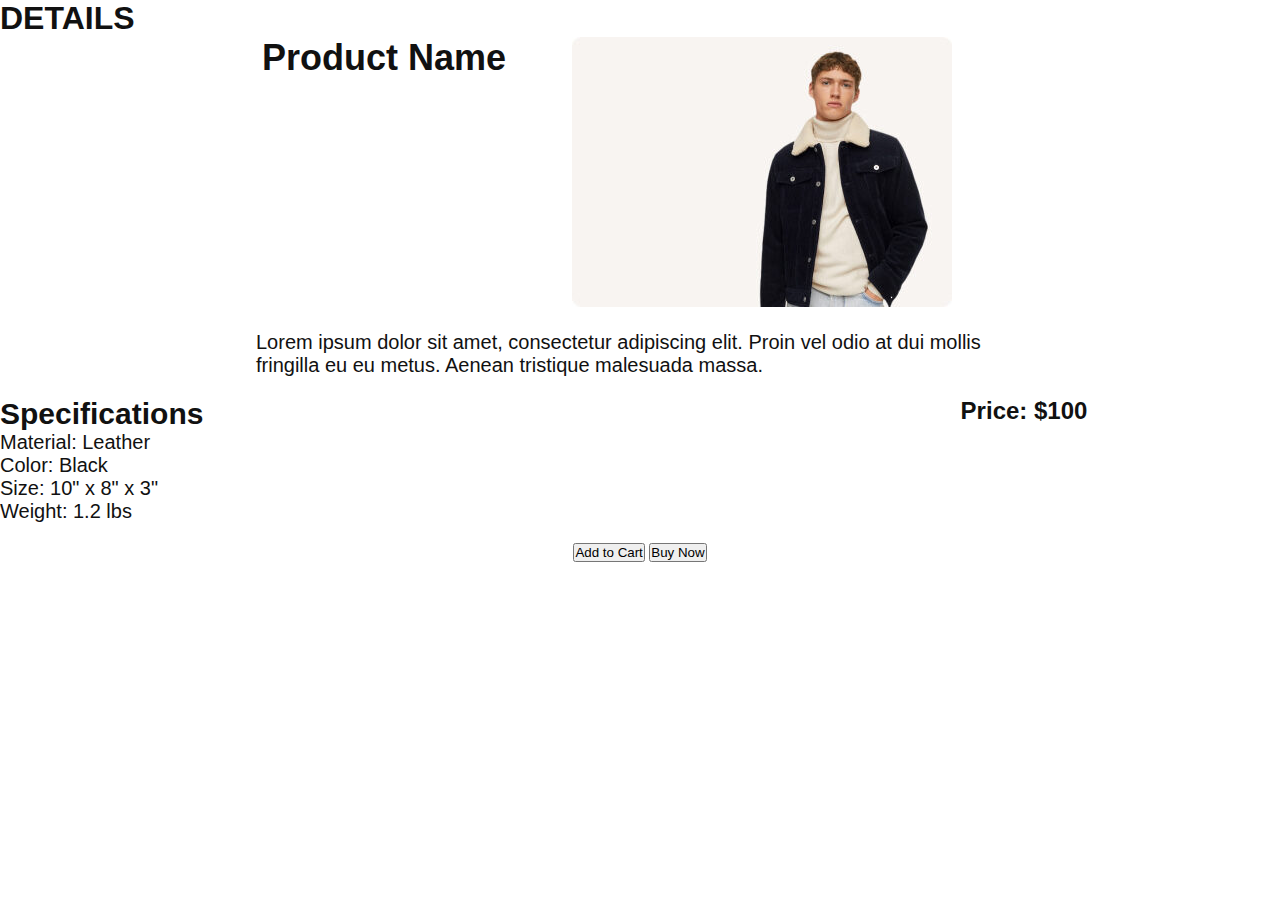
<file: view-detail.html>
<!DOCTYPE html>
<html>
  <head>
    <meta charset="utf-8">
    <title>Shopping Website Collection View</title>
    <link rel="stylesheet" type="text/css" href="css/style.css">
  </head>
  <body>

<h1>DETAILS</h1>
<div class="product-details">
    <h1 class="product-name">Product Name</h1>
    <div class="product-image">
      <img src="img/fea1.jpg" alt="Product Image">
    </div>
    <div class="product-description">
      <p>Lorem ipsum dolor sit amet, consectetur adipiscing elit. Proin vel odio at dui mollis fringilla eu eu metus. Aenean tristique malesuada massa.</p>
    </div>
    <div class="product-specifications">
      <h2>Specifications</h2>
      <ul>
        <li>Material: Leather</li>
        <li>Color: Black</li>
        <li>Size: 10" x 8" x 3"</li>
        <li>Weight: 1.2 lbs</li>
      </ul>
    </div>
    <div class="product-price">
      <h2>Price: $100</h2>
    </div>
    <div class="product-actions">
      <button>Add to Cart</button>
      <button>Buy Now</button>
    </div>
  </div>
  </body>
</html>
</file>
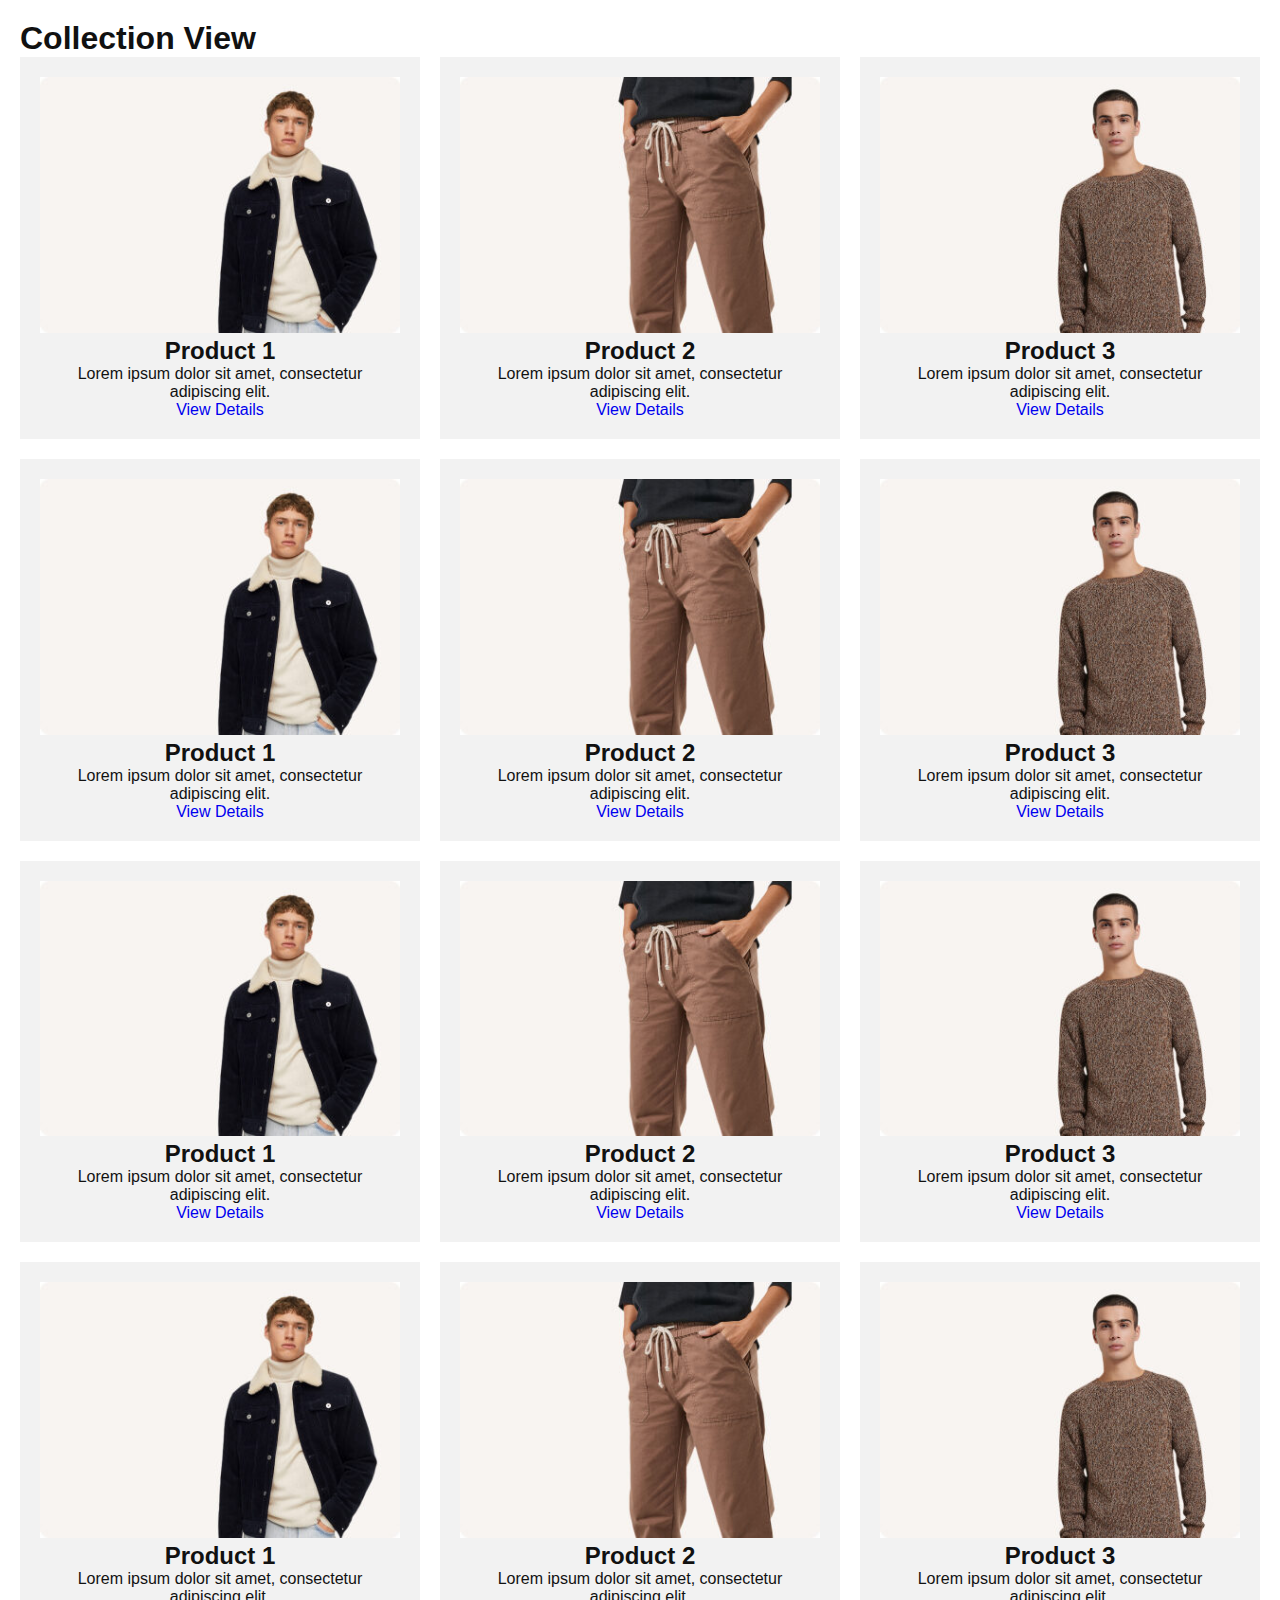
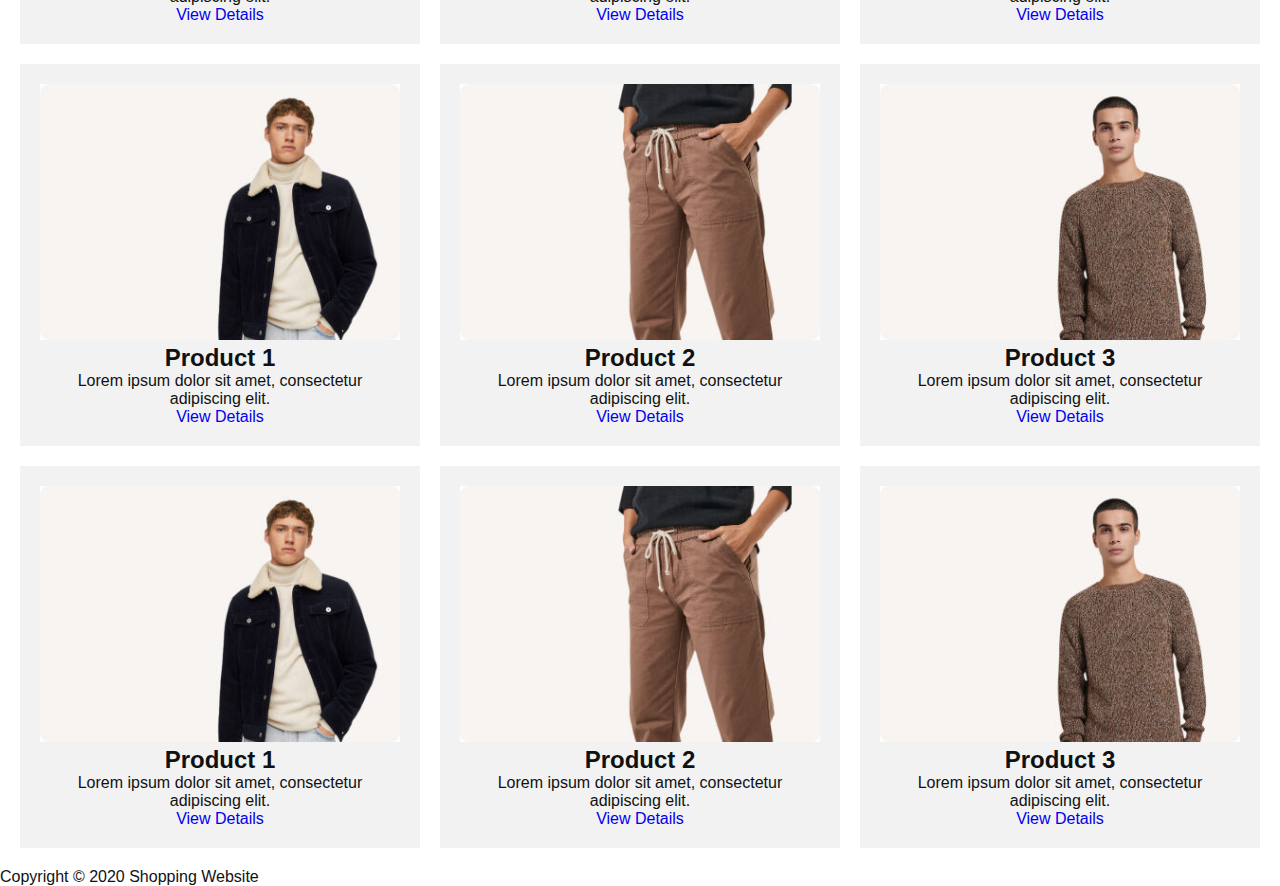
<file: VIEW.html>
<!DOCTYPE html>
<html>
  <head>
    <meta charset="utf-8">
    <title>Shopping Website Collection View</title>
    <link rel="stylesheet" type="text/css" href="css/style.css">
  </head>
  <body>
    
    <main>
      <h1>Collection View</h1>
      <div class="product-grid">
        <div class="product-item">
          <img src="img/fea1.jpg" alt="Product 1">
          <h2>Product 1</h2>
          <p>Lorem ipsum dolor sit amet, consectetur adipiscing elit.</p>
          <a href="view-detail.html">View Details</a>
        </div>
        <div class="product-item">
          <img src="img/fea2.jpg" alt="Product 2">
          <h2>Product 2</h2>
          <p>Lorem ipsum dolor sit amet, consectetur adipiscing elit.</p>
          <a href="#">View Details</a>
        </div>
        <div class="product-item">
          <img src="img/fea3.jpg" alt="Product 3">
          <h2>Product 3</h2>
          <p>Lorem ipsum dolor sit amet, consectetur adipiscing elit.</p>
          <a href="#">View Details</a>
        </div>
        <div class="product-item">
            <img src="img/fea1.jpg" alt="Product 1">
            <h2>Product 1</h2>
            <p>Lorem ipsum dolor sit amet, consectetur adipiscing elit.</p>
            <a href="#">View Details</a>
          </div>
          <div class="product-item">
            <img src="img/fea2.jpg" alt="Product 2">
            <h2>Product 2</h2>
            <p>Lorem ipsum dolor sit amet, consectetur adipiscing elit.</p>
            <a href="#">View Details</a>
          </div>
          <div class="product-item">
            <img src="img/fea3.jpg" alt="Product 3">
            <h2>Product 3</h2>
            <p>Lorem ipsum dolor sit amet, consectetur adipiscing elit.</p>
            <a href="#">View Details</a>
          </div>
          <div class="product-item">
            <img src="img/fea1.jpg" alt="Product 1">
            <h2>Product 1</h2>
            <p>Lorem ipsum dolor sit amet, consectetur adipiscing elit.</p>
            <a href="#">View Details</a>
          </div>
          <div class="product-item">
            <img src="img/fea2.jpg" alt="Product 2">
            <h2>Product 2</h2>
            <p>Lorem ipsum dolor sit amet, consectetur adipiscing elit.</p>
            <a href="#">View Details</a>
          </div>
          <div class="product-item">
            <img src="img/fea3.jpg" alt="Product 3">
            <h2>Product 3</h2>
            <p>Lorem ipsum dolor sit amet, consectetur adipiscing elit.</p>
            <a href="#">View Details</a>
          </div>
          <div class="product-item">
            <img src="img/fea1.jpg" alt="Product 1">
            <h2>Product 1</h2>
            <p>Lorem ipsum dolor sit amet, consectetur adipiscing elit.</p>
            <a href="#">View Details</a>
          </div>
          <div class="product-item">
            <img src="img/fea2.jpg" alt="Product 2">
            <h2>Product 2</h2>
            <p>Lorem ipsum dolor sit amet, consectetur adipiscing elit.</p>
            <a href="#">View Details</a>
          </div>
          <div class="product-item">
            <img src="img/fea3.jpg" alt="Product 3">
            <h2>Product 3</h2>
            <p>Lorem ipsum dolor sit amet, consectetur adipiscing elit.</p>
            <a href="#">View Details</a>
          </div>
          <div class="product-item">
            <img src="img/fea1.jpg" alt="Product 1">
            <h2>Product 1</h2>
            <p>Lorem ipsum dolor sit amet, consectetur adipiscing elit.</p>
            <a href="#">View Details</a>
          </div>
          <div class="product-item">
            <img src="img/fea2.jpg" alt="Product 2">
            <h2>Product 2</h2>
            <p>Lorem ipsum dolor sit amet, consectetur adipiscing elit.</p>
            <a href="#">View Details</a>
          </div>
          <div class="product-item">
            <img src="img/fea3.jpg" alt="Product 3">
            <h2>Product 3</h2>
            <p>Lorem ipsum dolor sit amet, consectetur adipiscing elit.</p>
            <a href="#">View Details</a>
          </div>
          <div class="product-item">
            <img src="img/fea1.jpg" alt="Product 1">
            <h2>Product 1</h2>
            <p>Lorem ipsum dolor sit amet, consectetur adipiscing elit.</p>
            <a href="#">View Details</a>
          </div>
          <div class="product-item">
            <img src="img/fea2.jpg" alt="Product 2">
            <h2>Product 2</h2>
            <p>Lorem ipsum dolor sit amet, consectetur adipiscing elit.</p>
            <a href="#">View Details</a>
          </div>
          <div class="product-item">
            <img src="img/fea3.jpg" alt="Product 3">
            <h2>Product 3</h2>
            <p>Lorem ipsum dolor sit amet, consectetur adipiscing elit.</p>
            <a href="#">View Details</a>
          </div>
      </div>
    </main>
    <footer>
      <p>Copyright &copy; 2020 Shopping Website</p>
    </footer>
  </body>
</html>
</file>
<file: css/style.css>
*{
	padding: 0;
	margin: 0;
	box-sizing: border-box;
	font-family: 'Open Sans', sans-serif;
	list-style: none;
	text-decoration: none;
	scroll-behavior: smooth;
}
:root{
	--bg-color: #ffffff;
	--text-color: #111111;
	--main-color: #c8815f;
	--big-font: 4.5rem;
	--h2-font: 3.3rem;
	--h3-font: 2rem;
	--normal-font: 1rem;
}

body{
	background: var(--bg-color);
	color: var(--text-color);
}
header{
	width: 100%;
	top: 0;
	right: 0;
	z-index: 1000;
	position: fixed;
	display: flex;
	align-items: center;
	justify-content: space-between;
	background: transparent;
	padding: 20px 14%;
	transition: all .35s ease;
}
.logo{
	font-size: 28px;
	font-weight: 700;
	letter-spacing: 1px;
	color: var(--text-color);
}
.navlist{
	display: flex;
}
.navlist a{
	color: var(--text-color);
	font-weight: 600;
	padding: 10px 25px;
	font-size: var(--normal-font);
	transition: all .36s ease;
}
.navlist a:hover{
	color: var(--main-color);
}
.header-icons i{
	font-size: 32px;
	color: var(--text-color);
	margin-right: 20px;
	transition: all .36s ease;
}
.header-icons i:hover{
	color: var(--main-color);
}
#menu-icon{
	font-size: 34px;
	color: var(--text-color);
	z-index: 10001;
	margin-right: 20px;
	display: none;
}

section{
	padding: 100px 14%;
}
.home{
	min-height: 100vh;
	width: 100%;
	background: url(../img/background.jpg);
	background-size: cover;
	background-position: center top;
	position: relative;
	display: grid;
	grid-template-columns: repeat(1, 1fr);
	align-items: center;
}
.home-text h1{
	font-size: var(--big-font);
	font-weight: 800;
	line-height: 1.2;
	letter-spacing: .6rem;
	margin-bottom: 1.4rem;
}
.home-text span{
	font-size: var(--h2-font);
}
.home-text p{
	font-size: var(--normal-font);
	font-weight: 500;
	margin-bottom: 3rem;
	letter-spacing: .2rem;
}
.btn{
	display: inline-block;
	padding: 13px 25px;
	background: var(--main-color);
	color: var(--bg-color);
	font-size: 15px;
	letter-spacing: 1px;
	font-weight: 600;
	border-radius: 5px;
	transition: all .35s ease;
}
.btn:hover{
	transform: translateY(-5px);
	background: var(--text-color);
}

header.sticky{
	background: var(--bg-color);
	padding: 14px 14%;
	box-shadow: 0px 0px 10px rgb(0 0 0 / 10%);
}

.center-text{
	text-align: center;
}
.center-text h2{
	font-size: var(--h3-font);
}
.featured-content{
	display: grid;
	grid-template-columns: repeat(auto-fit, minmax(350px, auto));
	gap: 1.3rem;
	align-items: center;
	margin-top: 4rem;
}
.row{
	position: relative;
	transition: all .35s ease;
}
.row img{
	width: 100%;
	height: auto;
}
.fea-text{
	position: absolute;
	top: 40px;
	left: 50px;
}
.fea-text h5{
	font-size: 19px;
	letter-spacing: 2px;
	margin-bottom: 1rem;
}
.fea-text p{
	color: #555;
	font-size: 15px;
	letter-spacing: 1px;
	font-weight: 400;
}
.row .arrow{
	position: absolute;
	bottom: 40px;
	left: 50px;
}
.row .arrow i{
	height: 35px;
	width: 35px;
	background: var(--bg-color);
	border-radius: 50%;
	font-size: 20px;
	color: var(--text-color);
	display: inline-flex;
	align-items: center;
	justify-content: center;
	transition: all .35s ease;
}
.row:hover{
	transform: scale(0.9) translateY(-5px);
	cursor: pointer;
}
.row:hover i{
	background: var(--main-color);
	color: var(--bg-color);
}

.cta{
	height: 60vh;
	width: 100%;
	background: url(../img/ffffc.png);
	background-size: cover;
	background-position: center;
	display: flex;
	align-items: center;
}
.cta-text h6{
	font-size: 17px;
	font-weight: 500;
	letter-spacing: .6px;
	margin-bottom: 14px;
}
.cta-text h4{
	font-size: 3.3rem;
	line-height: 1.2;
	letter-spacing: .6rem;
	margin-bottom: 30px;
}

.new-content{
	display: grid;
	grid-template-columns: repeat(auto-fit, minmax(200px, auto));
	gap: 1.3rem;
	align-items: center;
	margin-top: 4rem;
	text-align: center;
}
.box{
	position: relative;
	transition: all .40s ease;
}
.box img{
	width: 100%;
	height: auto;
	margin-bottom: 20px;
	border-radius: 10px;
}
.box h5{
	font-size: 16px;
	font-weight: 600;
	margin-bottom: 10px;
}
.box h6{
	font-size: 16px;
	font-weight: 700;
}
.sale{
	position: absolute;
	top: 0;
	left: 0;
	width: 60px;
	height: 30px;
	background: var(--main-color);
	color: var(--bg-color);
	display: inline-flex;
	align-items: center;
	justify-content: center;
}
.box:hover{
	transform: scale(0.9) translateY(-5px);
	cursor: pointer;
}

.brand{
	padding: 50px 14%;
}
.brand-content{
	display: grid;
	grid-template-columns: repeat(auto-fit, minmax(150px, auto));
	gap: 2rem;
	align-items: center;
	justify-content: center;
}
.main img{
	width: 100%;
	height: auto;
	opacity: 0.6;
	transition: all .35s ease;
	cursor: pointer;
}
.main img:hover{
	opacity: 1;
}

.contact{
	background: var(--text-color);
	display: grid;
	grid-template-columns: repeat(auto-fit, minmax(200px, auto));
	gap: 2rem;
}
.main-contact h3{
	font-size: 23px;
	margin-bottom: 1.6rem;
	color: var(--bg-color);
}
.main-contact h5{
	font-size: 15px;
	font-weight: 600;
	color: #555;
}
.icons{
	display: flex;
	margin-top: 2rem;
}
.icons i{
	font-size: 25px;
	margin-right: 1rem;
	color: #555;
	transition: all .35s ease;
}
.icons i:hover{
	color: var(--bg-color);
	transform: scale(1.1) translateY(-5px);
}
.main-contact li{
	margin-bottom: 15px;
}
.main-contact li a{
	display: block;
	color: #555;
	font-size: var(--normal-font);
	font-weight: 600;
	transition: all .35s ease;
}
.main-contact li a:hover{
	transform: translateX(-8px);
	color: var(--bg-color);
}

.last-text{
	text-align: center;
	padding: 20px;
	background: var(--text-color);
}
.last-text p{
	color: #555;
	font-size: 14px;
	letter-spacing: 1px;
}

.top{
	position: fixed;
	bottom: 2rem;
	right: 2rem;
}
.top i{
	font-size: 22px;
	color: var(--bg-color);
	padding: 14px;
	background: var(--main-color);
	border-radius: 2rem;
}


@media (max-width: 1000px){
	header{
		padding: 7px 4%;
		transition: .2s;
	}
	header.sticky{
		padding: 14px 4%;
		transition: .2s;
	}
	section{
		padding: 80px 4%;
		transition: .1s;
	}
}

@media (max-width: 670px){
	#menu-icon{
		display: block;
		cursor: pointer;
	}
	.header-icons{
		display: inline-flex;
	}
	.navlist{
		position: absolute;
		top: 100%;
		left: -100%;
		width: 280px;
		height: 120vh;
		background: var(--bg-color);
		display: flex;
		align-items: center;
		flex-direction: column;
		padding: 150px 30px;
		transition: all .45s ease;
	}
	.navlist a{
		display: block;
		margin: 1.2rem 0;
	}
	.navlist.open{
		left: 0;
	}
	
}


  
  nav ul {
	display: flex;
	justify-content: space-between;
	list-style: none;
	margin: 0;
	padding: 0;
  }
  
  nav a {
	color: #fff;
	text-decoration: none;
  }
  
  main {
	padding: 20px;
  }
  
  .product-grid {
	display: grid;
	grid-template-columns: repeat(3, 1fr);
	grid-gap: 20px;
  }
  
  .product-item {
	background-color: #f2f2f2;
	padding: 20px;
	text-align: center;
  }
  
  .product-item img {
	width: 100%;
  }

  .product-details {
	display: flex;
	flex-wrap: wrap;
	justify-content: center;
	}
	









	.product-name {
	text-align: center;
	font-size: 36px;
	margin-bottom: 20px;
	}
	
	.product-image {
	width: 40%;
	text-align: center;
	margin-bottom: 20px;
	}
	
	.product-image img {
	max-width: 150%;
	height: auto;
	
	}
	
	.product-description {
	width: 60%;
	margin-bottom: 20px;
	font-size: 20px;
	}
	
	.product-specifications {
	width: 60%;
	margin-bottom: 20px;
	font-size: 20px;
	}
	
	.product-price {
	width: 40%;
	text-align: center;
	margin-bottom: 20px;
	}
	
	.product-actions {
	width: 60%;
	text-align: center;
	margin-bottom: 20px;
	}
	
	@media (max-width: 768px) {
	.product-details {
	flex-direction: column;
	}
	.product-image {
	width: 100%;
	}
	.product-description,
	.product-specifications,
	.product-price,
	.product-actions {
	width: 100%;
	}
	}
</file>
